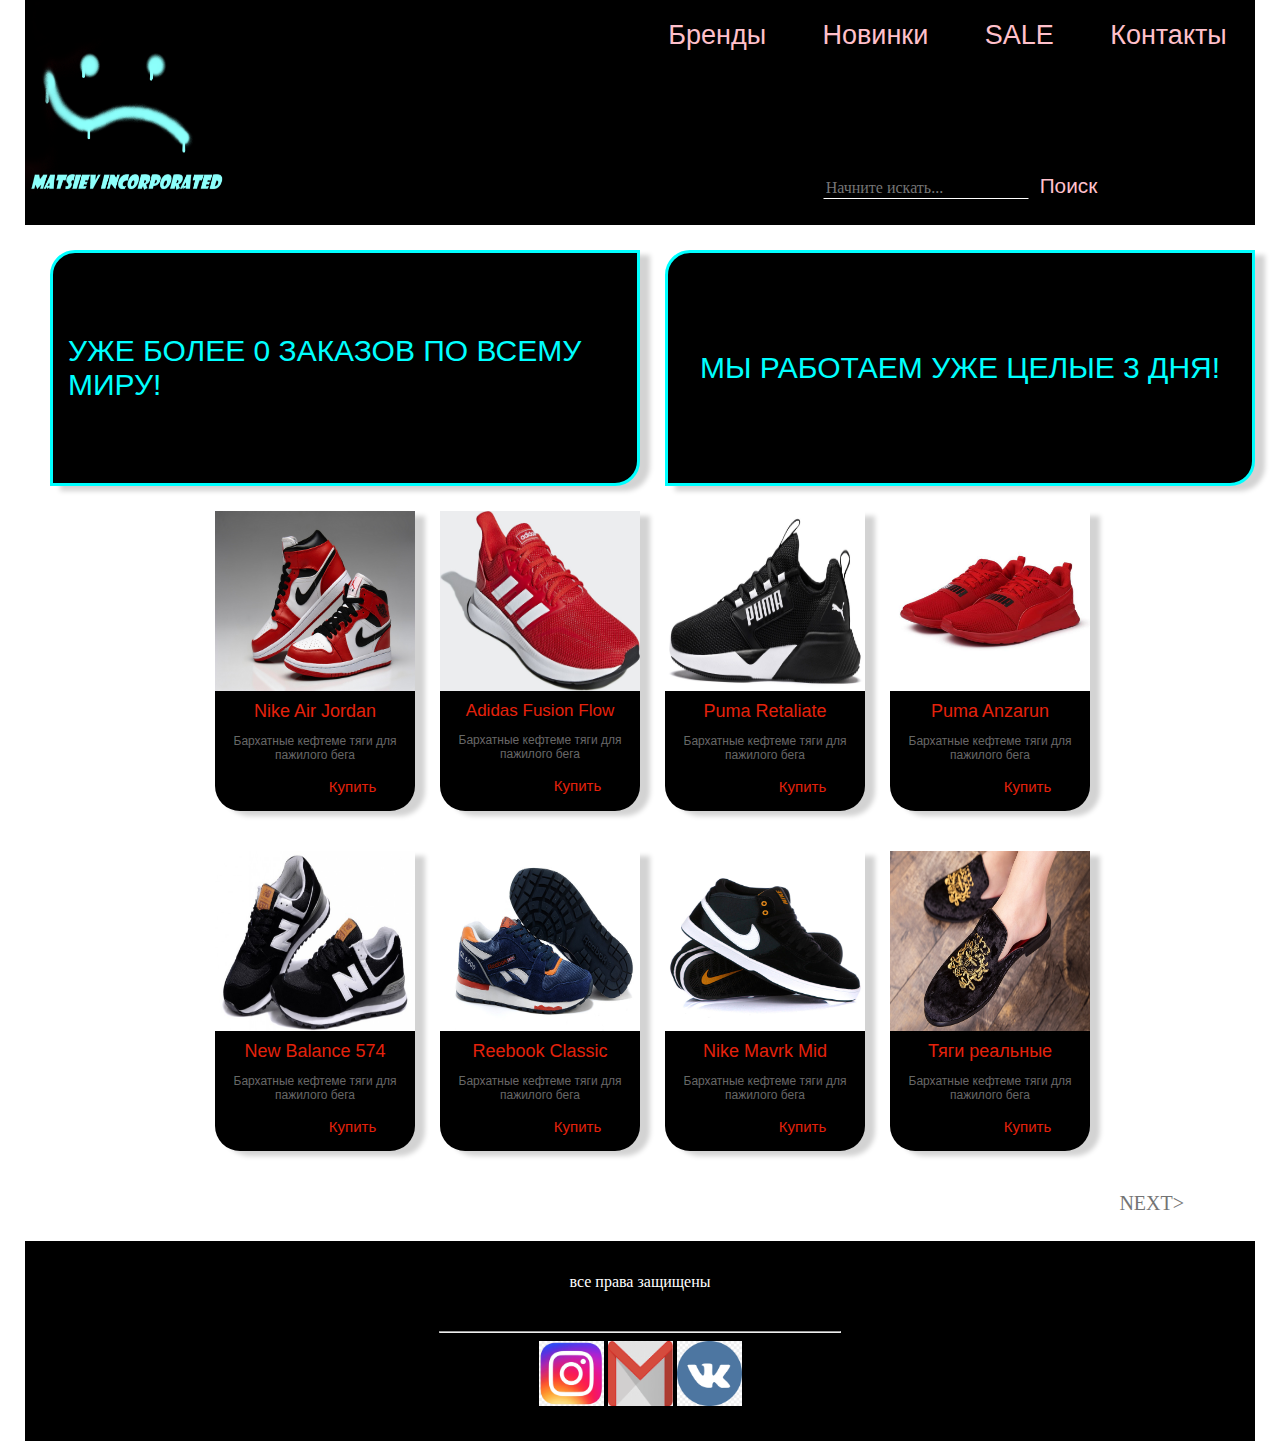
<file: index.html>
<!DOCTYPE html>
<html>
<head>
    <meta charset="UTF-8">
    <title>Matsiev Incorporated</title>
    <link rel='stylesheet' type='text/css' media='screen' href='style.css'>
    <meta name="viewport" content="width=device-width, initial-scale=1">
</head>
<body>
    <div class="begin">
        <div class="nachalo">
            <div class="imag">
            <img width="200px" height="200px" src="img/Без имени.png"></div>
            <div class="blyat">
            <div class="two">
<a href="samara.html" class="cnopka">Бренды</a>
<a href="samara.html" class="cnopka">Новинки</a>
<a href="samara.html" class="cnopka">SALE</a>
<a href="samara.html" class="cnopka">Контакты</a></div>

<div class="poisk">
    <form action="" method="get">
        <input class="stroka" name="s" placeholder="Начните искать..." type="search">
        <button class="poisk1" type="submit">Поиск</button>
      </form>
    </div>
</div>
        </div>
    <div class="dva">
        <div class="first">УЖЕ БОЛЕЕ 0 ЗАКАЗОВ ПО ВСЕМУ МИРУ!</div>
    <div  class="first">МЫ РАБОТАЕМ УЖЕ ЦЕЛЫЕ 3 ДНЯ!</div>
    </div>
    </div>
    <div class="content">
        <div class="block">
            <img style="width: 200px; height: 180px ; " src="img/jordan.jpg">
            <div class="text">Nike Air Jordan</div>
            <p style="text-align: center; font-family: Verdana, Geneva, Tahoma, sans-serif; font-size: 12px; color:rgba(255, 255, 255, 0.411);">Бархатные кефтеме тяги для пажилого бега</p>
            <a href="buy.html" class="buy">Купить</a>
        </div>
        <div class="block">
            <img style="width: 200px; height: 180px ; " src="img/adidasa.jpg">
            <div style="font-size: 17px;" class="text">Adidas Fusion Flow</div>
            <p style="text-align: center; font-family: Verdana, Geneva, Tahoma, sans-serif; font-size: 12px; color:rgba(255, 255, 255, 0.411);">Бархатные кефтеме тяги для пажилого бега</p>
            <a href="buy.html" class="buy">Купить</a>
        </div>
        <div class="block">
            <img style="width: 200px; height: 180px ; " src="img/Puma.jpg">
            <div class="text">Puma Retaliate</div>
            <p style="text-align: center; font-family: Verdana, Geneva, Tahoma, sans-serif; font-size: 12px; color:rgba(255, 255, 255, 0.411);">Бархатные кефтеме тяги для пажилого бега</p>
            <a href="buy.html" class="buy">Купить</a>
        </div>
        <div class="block">
            <img style="width: 200px; height: 180px ; " src="img/puma2.jpg">
            <div class="text">Puma Anzarun</div>
            <p style="text-align: center; font-family: Verdana, Geneva, Tahoma, sans-serif; font-size: 12px; color:rgba(255, 255, 255, 0.411);">Бархатные кефтеме тяги для пажилого бега</p>
            <a href="buy.html" class="buy">Купить</a>
        </div>
    </div>
    <div class="content">
        <div class="block">
            <img style="width: 200px; height: 180px ; " src="img/nb.jpg">
            <div class="text">New Balance 574</div>
            <p style="text-align: center; font-family: Verdana, Geneva, Tahoma, sans-serif; font-size: 12px; color:rgba(255, 255, 255, 0.411);">Бархатные кефтеме тяги для пажилого бега</p>
            <a href="buy.html" class="buy">Купить</a>
        </div>
        <div class="block">
            <img style="width: 200px; height: 180px ; " src="img/reebok.jpg">
            <div class="text">Reebook Classic</div>
            <p style="text-align: center; font-family: Verdana, Geneva, Tahoma, sans-serif; font-size: 12px; color:rgba(255, 255, 255, 0.411);">Бархатные кефтеме тяги для пажилого бега</p>
            <button class="buy">Купить</button>
        </div>
        <div class="block">
            <img style="width: 200px; height: 180px ; " src="img/nike2.jpg">
            <div class="text">Nike Mavrk Mid</div>
            <p style="text-align: center; font-family: Verdana, Geneva, Tahoma, sans-serif; font-size: 12px; color:rgba(255, 255, 255, 0.411);">Бархатные кефтеме тяги для пажилого бега</p>
            <button class="buy">Купить</button>
        </div>
        <div class="block">
            <img style="width: 200px; height: 180px ; " src="img/кефтеме.jpg">
            <div class="text">Тяги реальные</div>
            <p style="text-align: center; font-family: Verdana, Geneva, Tahoma, sans-serif; font-size: 12px; color:rgba(255, 255, 255, 0.411);">Бархатные кефтеме тяги для пажилого бега</p>
            <button class="buy">Купить</button>
        </div>
    </div>
    <div class="kuda">
        <button class="next">NEXT></button>
    </div>


    <div class="last">все права защищены
        <p></p>
        <hr style="width: 400px;">
        <div class="www">
            <img width="65px" height="65px" src="img/inst.png">
            <img width="65px" height="65px" src="img/gmail.png">
            <img width="65px" height="65px" src="img/vk.png">
        </div>

    </div>
</body>
</html>
</file>
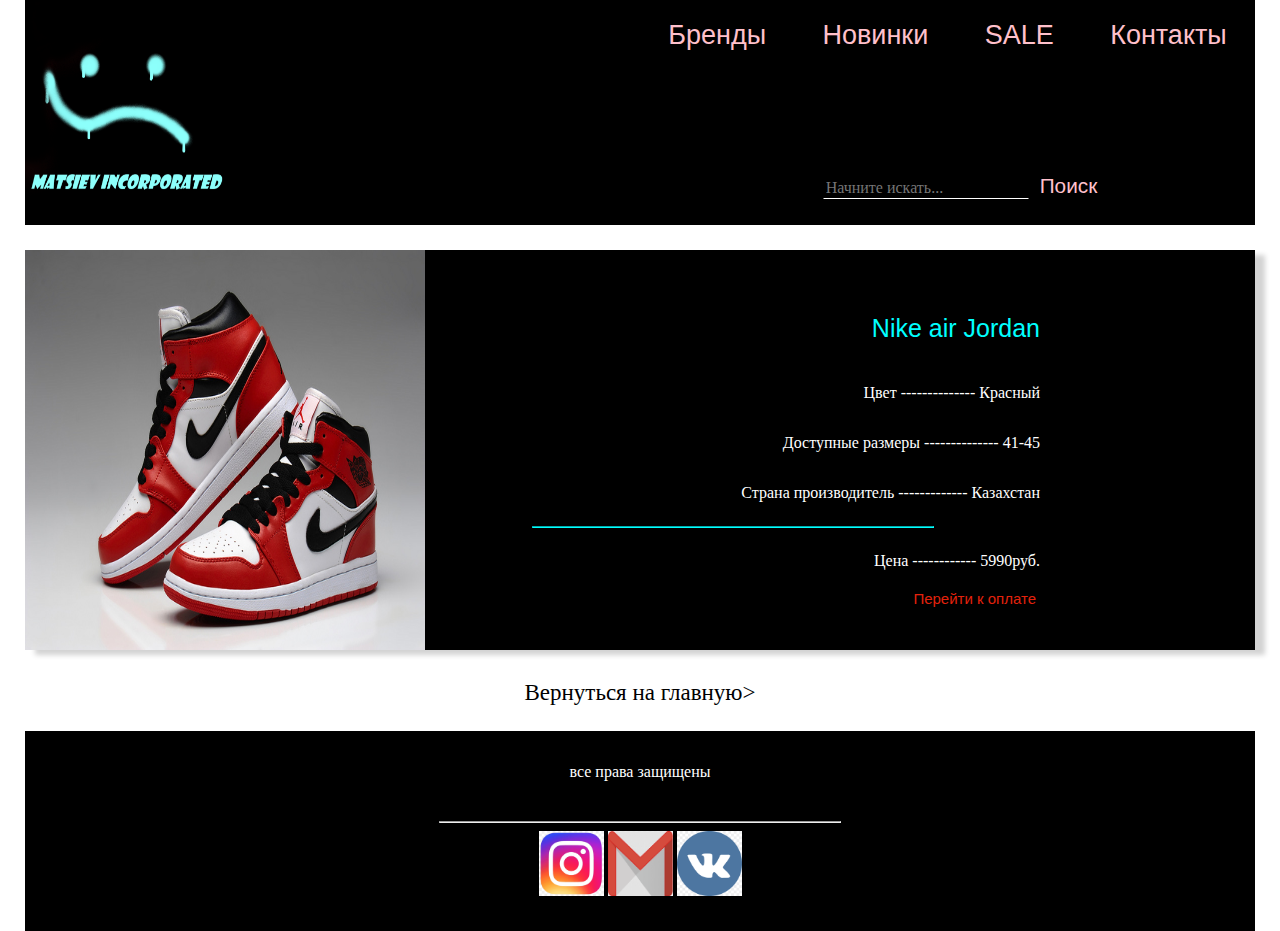
<file: buy.html>
<!DOCTYPE html>
<html>
<head>
    <title>Покупка</title>
    <link rel='stylesheet' type='text/css' media='screen' href='style.css'>
    <link rel='stylesheet' type='text/css' media='screen' href='buy.css'>
</head>

    <div class="begin">
        <div class="nachalo">
            <div class="imag">
            <img  width="200px" height="200px" src="img/Без имени.png"></div>
            <div class="blyat">
            <div class="two">
<a href="samara.html" class="cnopka">Бренды</a>
<a href="samara.html" class="cnopka">Новинки</a>
<a href="samara.html" class="cnopka">SALE</a>
<a href="samara.html" class="cnopka">Контакты</a></div>

<div class="poisk">
    <form action="" method="get">
        <input class="stroka" name="s" placeholder="Начните искать..." type="search">
        <button class="poisk1" type="submit">Поиск</button>
      </form>
    </div>
</div>
</div>
</div>
<div class="container">
    <img width="400px" height="400px" style="margin: 0;" src="img/jordan.jpg">
    <div class="filters">
        <p style="font-family: 'Segoe UI', Tahoma, Geneva, Verdana, sans-serif; color: aqua; font-size: 25px;">Nike air Jordan</p>
        <p>Цвет -------------- Красный</p>
        <p>Доступные размеры -------------- 41-45</p>
        <p>Страна производитель ------------- Казахстан</p>
        <hr style="border-color: aqua; width: 400px;">
        <p>Цена ------------ 5990руб.</p>
        <a class="buy" style="text-decoration: none;" href="zakaz.php">Перейти к оплате</a>
    </div>
    </div>
    <div class="glavn">
    <a class="menuha" href="index.html">Вернуться на главную></a>
</div>
    <div class="last">все права защищены
        <p></p>
        <hr style="width: 400px;">
        <div class="www">
            <img width="65px" height="65px" src="img/inst.png">
            <img width="65px" height="65px" src="img/gmail.png">
            <img width="65px" height="65px" src="img/vk.png">
        </div>

    </div>
</body>
</html>
</file>
<file: style.css>
body{
    margin-left: 25px;
    margin-right: 25px;
    margin-top: 0px;
    margin-bottom: 0;
}

a{
    text-decoration: none;
}

.nachalo{
    display: flex;
    height: 200px;
    width: auto;
    background-color: rgb(0, 0, 0);
    color: rgb(119, 59, 173);
   margin-bottom: 25px; 
  padding-bottom: 25px;
   justify-content: space-between

}



.stroka{
    background-color: black;
    border: 1px solid black;
    border-bottom:  1px solid white;
    color: white;
    font-family: cursive;
    font-size: 1em;
}

.stroka::before{
    border: 1px solid black;
}

.poisk{
    margin-left:2em;
}

.poisk1{
    background-color: black;
    border: 1px solid black;
   
    color: pink;
    background-color: black;
    font-size: 1.3em;

}
.poisk1:active{
    border: 1px solid red;
    color:red;
}

.poisk1:hover{
    border: 1px solid black;
    border-bottom: 1px solid aqua;
    color: aqua;
    cursor: pointer;
}

.dva{
display: flex;
margin-bottom: 25px;
}

.first{
    height: 200px;
    width: 50%;
    background-color: black;
    margin-left: 25px;
    color: aqua;
    display: flex;
    border-top-left-radius: 25px;
    border: 3px solid aqua;
    border-bottom-right-radius: 25px;
    align-items: center;
    justify-content: center;
    font-family: 'Gill Sans', 'Gill Sans MT', Calibri, 'Trebuchet MS', sans-serif;
    font-size: 30px;
    box-shadow: 10px 5px 5px lightgrey;
    padding: 15px;

}

.cnopka{
    text-decoration: none;
    color: pink;
    font-size: 0.9em;
    margin-top: 20px;

}

.cnopka:hover{
    color: aqua;
    border-bottom: 1px solid aqua;
    
}

.imag{
    justify-content: left;
}

.two{
    text-align: center;
    justify-content: space-around;
    font-size: 30px;
    font-family: 'Gill Sans', 'Gill Sans MT', Calibri, 'Trebuchet MS', sans-serif;
    align-items: flex-start;
    display: flex;
   
    width: 100%;
}

.blyat{
    display: flex;
    flex-direction: column;
    justify-content: space-between;
    align-items: center;
    width: 50%;
}

.content{
    display: flex;
    margin-bottom: 40px;
    justify-content: center;
}

.block{
    height: 300px;
    width: 200px;
    margin-left: 25px;
    background-color: black;
    display: flex;
    border-bottom-left-radius: 25px;
    border-bottom-right-radius: 25px;
    flex-direction: column;
    align-items: center;
    justify-content: flex-start;
    box-shadow: 10px 5px 5px lightgrey;
}

.buy{
    background-color: black;
    width: auto;
    height: auto;
    color: rgb(228, 34, 12);
    border: 1px solid black;
    margin-left: 5em;
    font-family: 'Lucida Sans', 'Lucida Sans Regular', 'Lucida Grande', 'Lucida Sans Unicode', Geneva, Verdana, sans-serif;
    font-size: 15px;
    padding: 3px;
    
}

.buy:hover{

    color: rgb(0, 0, 0);
    cursor: pointer;
    border-radius: 7px;
    background-color: red;
    padding: 3px;
    

}

.text{
    font-size: 18px;
    color: rgb(228, 34, 12);
    font-family: 'Segoe UI', Tahoma, Geneva, Verdana, sans-serif;
    margin-top: 10px;
    font: bold;
    text-align: left;

}

.kuda{
    display: flex;
    width: auto;
    justify-content: flex-end;
}

.next{
    color: rgb(116, 116, 116);
    background-color: white;
    border: 0px solid white;
    font-size: 20px;
    font-family: cursive;
    margin-right: 65px;
}

.next:hover{
    color: rgb(0, 0, 0);
    cursor: pointer;
}

.last{
    display: flex;
    height: 200px;
    background-color: black;
    margin: 0px;
    color: white;
    text-align: center;
    font-family: Cambria, Cochin, Georgia, Times, 'Times New Roman', serif;
    align-content: center;
    align-items: center;
    justify-content: center;
    flex-direction: column;
    margin-top: 25px;
}

@media (min-width: 200px) and (max-width: 760px){

body{
    margin: 0;
}

.dva{
    display: flex;
    margin-bottom: 25px;
    flex-direction: column;
    align-items: center;
}

.first{
    width: 90%;
    margin-bottom: 2rem;
    margin-left: 0;
}


}
</file>
<file: buy.css>
.container{
    display: flex;
    width: auto;
    background-color: black;
    box-shadow: 10px 5px 5px lightgrey;
    margin-bottom: 30px;
}


.filters{
    width: 50%;
    color: white;
    display: flex;
    flex-direction: column;
    align-items: flex-end;
    justify-content: center;
}

.glavn{
    display: flex;
    width: auto;
    justify-content: center;
}

.menuha{
    text-decoration: none;
    color: black;
    font-family: cursive;
    font-size: 23px;
}

.menuha:hover{
    text-decoration: underline;
    color:red;
}

.filters p{
    font-family: cursive;
}
</file>
